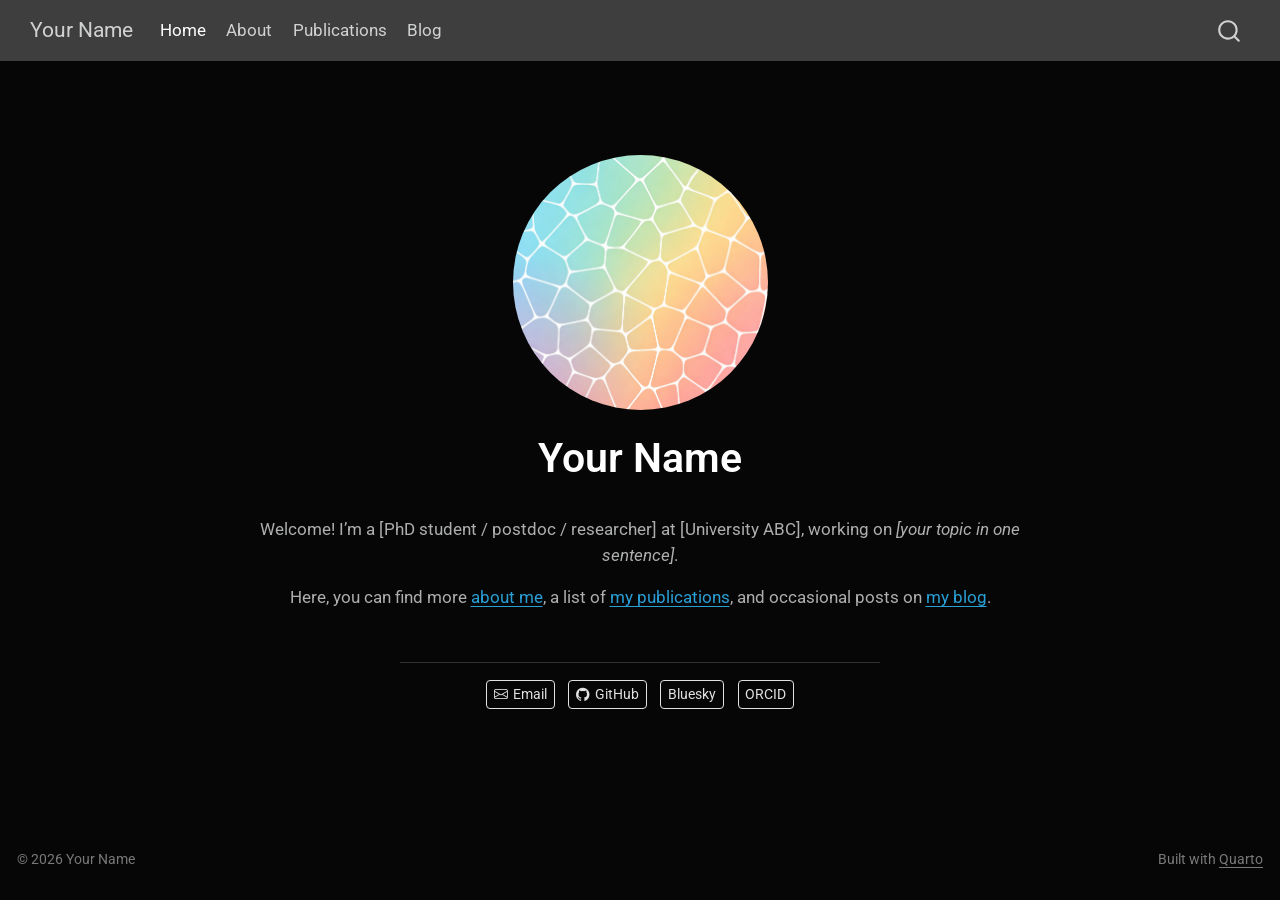
<file: docs/index.html>
<!DOCTYPE html>
<html xmlns="http://www.w3.org/1999/xhtml" lang="en" xml:lang="en"><head>

<meta charset="utf-8">
<meta name="generator" content="quarto-1.7.29">

<meta name="viewport" content="width=device-width, initial-scale=1.0, user-scalable=yes">


<title>Your Name</title>
<style>
code{white-space: pre-wrap;}
span.smallcaps{font-variant: small-caps;}
div.columns{display: flex; gap: min(4vw, 1.5em);}
div.column{flex: auto; overflow-x: auto;}
div.hanging-indent{margin-left: 1.5em; text-indent: -1.5em;}
ul.task-list{list-style: none;}
ul.task-list li input[type="checkbox"] {
  width: 0.8em;
  margin: 0 0.8em 0.2em -1em; /* quarto-specific, see https://github.com/quarto-dev/quarto-cli/issues/4556 */ 
  vertical-align: middle;
}
</style>


<script src="site_libs/quarto-nav/quarto-nav.js"></script>
<script src="site_libs/quarto-nav/headroom.min.js"></script>
<script src="site_libs/clipboard/clipboard.min.js"></script>
<script src="site_libs/quarto-search/autocomplete.umd.js"></script>
<script src="site_libs/quarto-search/fuse.min.js"></script>
<script src="site_libs/quarto-search/quarto-search.js"></script>
<meta name="quarto:offset" content="./">
<script src="site_libs/quarto-html/quarto.js" type="module"></script>
<script src="site_libs/quarto-html/tabsets/tabsets.js" type="module"></script>
<script src="site_libs/quarto-html/popper.min.js"></script>
<script src="site_libs/quarto-html/tippy.umd.min.js"></script>
<link href="site_libs/quarto-html/tippy.css" rel="stylesheet">
<link href="site_libs/quarto-html/quarto-syntax-highlighting-dark-748b535e376f14d4692bf2b2e5fd6380.css" rel="stylesheet" id="quarto-text-highlighting-styles">
<script src="site_libs/bootstrap/bootstrap.min.js"></script>
<link href="site_libs/bootstrap/bootstrap-icons.css" rel="stylesheet">
<link href="site_libs/bootstrap/bootstrap-bb7160830725afa8abeda692f2b24947.min.css" rel="stylesheet" append-hash="true" id="quarto-bootstrap" data-mode="dark">
<script id="quarto-search-options" type="application/json">{
  "location": "navbar",
  "copy-button": false,
  "collapse-after": 3,
  "panel-placement": "end",
  "type": "overlay",
  "limit": 50,
  "keyboard-shortcut": [
    "f",
    "/",
    "s"
  ],
  "show-item-context": false,
  "language": {
    "search-no-results-text": "No results",
    "search-matching-documents-text": "matching documents",
    "search-copy-link-title": "Copy link to search",
    "search-hide-matches-text": "Hide additional matches",
    "search-more-match-text": "more match in this document",
    "search-more-matches-text": "more matches in this document",
    "search-clear-button-title": "Clear",
    "search-text-placeholder": "",
    "search-detached-cancel-button-title": "Cancel",
    "search-submit-button-title": "Submit",
    "search-label": "Search"
  }
}</script>


<link rel="stylesheet" href="styles.css">
</head>

<body class="nav-fixed fullcontent quarto-light">

<div id="quarto-search-results"></div>
  <header id="quarto-header" class="headroom fixed-top">
    <nav class="navbar navbar-expand-lg " data-bs-theme="dark">
      <div class="navbar-container container-fluid">
      <div class="navbar-brand-container mx-auto">
    <a class="navbar-brand" href="./index.html">
    <span class="navbar-title">Your Name</span>
    </a>
  </div>
            <div id="quarto-search" class="" title="Search"></div>
          <button class="navbar-toggler" type="button" data-bs-toggle="collapse" data-bs-target="#navbarCollapse" aria-controls="navbarCollapse" role="menu" aria-expanded="false" aria-label="Toggle navigation" onclick="if (window.quartoToggleHeadroom) { window.quartoToggleHeadroom(); }">
  <span class="navbar-toggler-icon"></span>
</button>
          <div class="collapse navbar-collapse" id="navbarCollapse">
            <ul class="navbar-nav navbar-nav-scroll me-auto">
  <li class="nav-item">
    <a class="nav-link active" href="./index.html" aria-current="page"> 
<span class="menu-text">Home</span></a>
  </li>  
  <li class="nav-item">
    <a class="nav-link" href="./about.html"> 
<span class="menu-text">About</span></a>
  </li>  
  <li class="nav-item">
    <a class="nav-link" href="./publications.html"> 
<span class="menu-text">Publications</span></a>
  </li>  
  <li class="nav-item">
    <a class="nav-link" href="./blog.html"> 
<span class="menu-text">Blog</span></a>
  </li>  
</ul>
          </div> <!-- /navcollapse -->
            <div class="quarto-navbar-tools">
</div>
      </div> <!-- /container-fluid -->
    </nav>
</header>
<!-- content -->
<div id="quarto-content" class="quarto-container page-columns page-rows-contents page-layout-article page-navbar">
<!-- sidebar -->
<!-- margin-sidebar -->
    
<!-- main -->
<div class="quarto-about-jolla">
  <img src="profile.png" class="about-image
  round " style="height: 15em; width: 15em;">
 <header id="title-block-header" class="quarto-title-block default">
<div class="quarto-title">
<h1 class="title">Your Name</h1>
</div>
<div class="quarto-title-meta">
  </div>
</header><main class="content" id="quarto-document-content">
<p>Welcome! I’m a [PhD student / postdoc / researcher] at [University ABC], working on <em>[your topic in one sentence]</em>.</p>
<p>Here, you can find more <a href="./about.html">about me</a>, a list of <a href="./publications.html">my publications</a>, and occasional posts on <a href="./blog.html">my blog</a>.</p>


</main> 
  <hr class="about-sep">
   <div class="about-links">
  <a href="mailto:you@example.com" class="about-link" rel="" target="">
    <i class="bi bi-envelope"></i>
     <span class="about-link-text">Email</span>
  </a>
  <a href="https://github.com/yourhandle" class="about-link" rel="" target="">
    <i class="bi bi-github"></i>
     <span class="about-link-text">GitHub</span>
  </a>
  <a href="https://bsky.app/yourhandle" class="about-link" rel="" target="">
     <span class="about-link-text">Bluesky</span>
  </a>
  <a href="https://orcid.org/0000-0000-0000-0000" class="about-link" rel="" target="">
     <span class="about-link-text">ORCID</span>
  </a>
</div>
</div>
 <!-- /main -->
<script id="quarto-html-after-body" type="application/javascript">
  window.document.addEventListener("DOMContentLoaded", function (event) {
    const isCodeAnnotation = (el) => {
      for (const clz of el.classList) {
        if (clz.startsWith('code-annotation-')) {                     
          return true;
        }
      }
      return false;
    }
    const onCopySuccess = function(e) {
      // button target
      const button = e.trigger;
      // don't keep focus
      button.blur();
      // flash "checked"
      button.classList.add('code-copy-button-checked');
      var currentTitle = button.getAttribute("title");
      button.setAttribute("title", "Copied!");
      let tooltip;
      if (window.bootstrap) {
        button.setAttribute("data-bs-toggle", "tooltip");
        button.setAttribute("data-bs-placement", "left");
        button.setAttribute("data-bs-title", "Copied!");
        tooltip = new bootstrap.Tooltip(button, 
          { trigger: "manual", 
            customClass: "code-copy-button-tooltip",
            offset: [0, -8]});
        tooltip.show();    
      }
      setTimeout(function() {
        if (tooltip) {
          tooltip.hide();
          button.removeAttribute("data-bs-title");
          button.removeAttribute("data-bs-toggle");
          button.removeAttribute("data-bs-placement");
        }
        button.setAttribute("title", currentTitle);
        button.classList.remove('code-copy-button-checked');
      }, 1000);
      // clear code selection
      e.clearSelection();
    }
    const getTextToCopy = function(trigger) {
        const codeEl = trigger.previousElementSibling.cloneNode(true);
        for (const childEl of codeEl.children) {
          if (isCodeAnnotation(childEl)) {
            childEl.remove();
          }
        }
        return codeEl.innerText;
    }
    const clipboard = new window.ClipboardJS('.code-copy-button:not([data-in-quarto-modal])', {
      text: getTextToCopy
    });
    clipboard.on('success', onCopySuccess);
    if (window.document.getElementById('quarto-embedded-source-code-modal')) {
      const clipboardModal = new window.ClipboardJS('.code-copy-button[data-in-quarto-modal]', {
        text: getTextToCopy,
        container: window.document.getElementById('quarto-embedded-source-code-modal')
      });
      clipboardModal.on('success', onCopySuccess);
    }
      var localhostRegex = new RegExp(/^(?:http|https):\/\/localhost\:?[0-9]*\//);
      var mailtoRegex = new RegExp(/^mailto:/);
        var filterRegex = new RegExp('/' + window.location.host + '/');
      var isInternal = (href) => {
          return filterRegex.test(href) || localhostRegex.test(href) || mailtoRegex.test(href);
      }
      // Inspect non-navigation links and adorn them if external
     var links = window.document.querySelectorAll('a[href]:not(.nav-link):not(.navbar-brand):not(.toc-action):not(.sidebar-link):not(.sidebar-item-toggle):not(.pagination-link):not(.no-external):not([aria-hidden]):not(.dropdown-item):not(.quarto-navigation-tool):not(.about-link)');
      for (var i=0; i<links.length; i++) {
        const link = links[i];
        if (!isInternal(link.href)) {
          // undo the damage that might have been done by quarto-nav.js in the case of
          // links that we want to consider external
          if (link.dataset.originalHref !== undefined) {
            link.href = link.dataset.originalHref;
          }
        }
      }
    function tippyHover(el, contentFn, onTriggerFn, onUntriggerFn) {
      const config = {
        allowHTML: true,
        maxWidth: 500,
        delay: 100,
        arrow: false,
        appendTo: function(el) {
            return el.parentElement;
        },
        interactive: true,
        interactiveBorder: 10,
        theme: 'quarto',
        placement: 'bottom-start',
      };
      if (contentFn) {
        config.content = contentFn;
      }
      if (onTriggerFn) {
        config.onTrigger = onTriggerFn;
      }
      if (onUntriggerFn) {
        config.onUntrigger = onUntriggerFn;
      }
      window.tippy(el, config); 
    }
    const noterefs = window.document.querySelectorAll('a[role="doc-noteref"]');
    for (var i=0; i<noterefs.length; i++) {
      const ref = noterefs[i];
      tippyHover(ref, function() {
        // use id or data attribute instead here
        let href = ref.getAttribute('data-footnote-href') || ref.getAttribute('href');
        try { href = new URL(href).hash; } catch {}
        const id = href.replace(/^#\/?/, "");
        const note = window.document.getElementById(id);
        if (note) {
          return note.innerHTML;
        } else {
          return "";
        }
      });
    }
    const xrefs = window.document.querySelectorAll('a.quarto-xref');
    const processXRef = (id, note) => {
      // Strip column container classes
      const stripColumnClz = (el) => {
        el.classList.remove("page-full", "page-columns");
        if (el.children) {
          for (const child of el.children) {
            stripColumnClz(child);
          }
        }
      }
      stripColumnClz(note)
      if (id === null || id.startsWith('sec-')) {
        // Special case sections, only their first couple elements
        const container = document.createElement("div");
        if (note.children && note.children.length > 2) {
          container.appendChild(note.children[0].cloneNode(true));
          for (let i = 1; i < note.children.length; i++) {
            const child = note.children[i];
            if (child.tagName === "P" && child.innerText === "") {
              continue;
            } else {
              container.appendChild(child.cloneNode(true));
              break;
            }
          }
          if (window.Quarto?.typesetMath) {
            window.Quarto.typesetMath(container);
          }
          return container.innerHTML
        } else {
          if (window.Quarto?.typesetMath) {
            window.Quarto.typesetMath(note);
          }
          return note.innerHTML;
        }
      } else {
        // Remove any anchor links if they are present
        const anchorLink = note.querySelector('a.anchorjs-link');
        if (anchorLink) {
          anchorLink.remove();
        }
        if (window.Quarto?.typesetMath) {
          window.Quarto.typesetMath(note);
        }
        if (note.classList.contains("callout")) {
          return note.outerHTML;
        } else {
          return note.innerHTML;
        }
      }
    }
    for (var i=0; i<xrefs.length; i++) {
      const xref = xrefs[i];
      tippyHover(xref, undefined, function(instance) {
        instance.disable();
        let url = xref.getAttribute('href');
        let hash = undefined; 
        if (url.startsWith('#')) {
          hash = url;
        } else {
          try { hash = new URL(url).hash; } catch {}
        }
        if (hash) {
          const id = hash.replace(/^#\/?/, "");
          const note = window.document.getElementById(id);
          if (note !== null) {
            try {
              const html = processXRef(id, note.cloneNode(true));
              instance.setContent(html);
            } finally {
              instance.enable();
              instance.show();
            }
          } else {
            // See if we can fetch this
            fetch(url.split('#')[0])
            .then(res => res.text())
            .then(html => {
              const parser = new DOMParser();
              const htmlDoc = parser.parseFromString(html, "text/html");
              const note = htmlDoc.getElementById(id);
              if (note !== null) {
                const html = processXRef(id, note);
                instance.setContent(html);
              } 
            }).finally(() => {
              instance.enable();
              instance.show();
            });
          }
        } else {
          // See if we can fetch a full url (with no hash to target)
          // This is a special case and we should probably do some content thinning / targeting
          fetch(url)
          .then(res => res.text())
          .then(html => {
            const parser = new DOMParser();
            const htmlDoc = parser.parseFromString(html, "text/html");
            const note = htmlDoc.querySelector('main.content');
            if (note !== null) {
              // This should only happen for chapter cross references
              // (since there is no id in the URL)
              // remove the first header
              if (note.children.length > 0 && note.children[0].tagName === "HEADER") {
                note.children[0].remove();
              }
              const html = processXRef(null, note);
              instance.setContent(html);
            } 
          }).finally(() => {
            instance.enable();
            instance.show();
          });
        }
      }, function(instance) {
      });
    }
        let selectedAnnoteEl;
        const selectorForAnnotation = ( cell, annotation) => {
          let cellAttr = 'data-code-cell="' + cell + '"';
          let lineAttr = 'data-code-annotation="' +  annotation + '"';
          const selector = 'span[' + cellAttr + '][' + lineAttr + ']';
          return selector;
        }
        const selectCodeLines = (annoteEl) => {
          const doc = window.document;
          const targetCell = annoteEl.getAttribute("data-target-cell");
          const targetAnnotation = annoteEl.getAttribute("data-target-annotation");
          const annoteSpan = window.document.querySelector(selectorForAnnotation(targetCell, targetAnnotation));
          const lines = annoteSpan.getAttribute("data-code-lines").split(",");
          const lineIds = lines.map((line) => {
            return targetCell + "-" + line;
          })
          let top = null;
          let height = null;
          let parent = null;
          if (lineIds.length > 0) {
              //compute the position of the single el (top and bottom and make a div)
              const el = window.document.getElementById(lineIds[0]);
              top = el.offsetTop;
              height = el.offsetHeight;
              parent = el.parentElement.parentElement;
            if (lineIds.length > 1) {
              const lastEl = window.document.getElementById(lineIds[lineIds.length - 1]);
              const bottom = lastEl.offsetTop + lastEl.offsetHeight;
              height = bottom - top;
            }
            if (top !== null && height !== null && parent !== null) {
              // cook up a div (if necessary) and position it 
              let div = window.document.getElementById("code-annotation-line-highlight");
              if (div === null) {
                div = window.document.createElement("div");
                div.setAttribute("id", "code-annotation-line-highlight");
                div.style.position = 'absolute';
                parent.appendChild(div);
              }
              div.style.top = top - 2 + "px";
              div.style.height = height + 4 + "px";
              div.style.left = 0;
              let gutterDiv = window.document.getElementById("code-annotation-line-highlight-gutter");
              if (gutterDiv === null) {
                gutterDiv = window.document.createElement("div");
                gutterDiv.setAttribute("id", "code-annotation-line-highlight-gutter");
                gutterDiv.style.position = 'absolute';
                const codeCell = window.document.getElementById(targetCell);
                const gutter = codeCell.querySelector('.code-annotation-gutter');
                gutter.appendChild(gutterDiv);
              }
              gutterDiv.style.top = top - 2 + "px";
              gutterDiv.style.height = height + 4 + "px";
            }
            selectedAnnoteEl = annoteEl;
          }
        };
        const unselectCodeLines = () => {
          const elementsIds = ["code-annotation-line-highlight", "code-annotation-line-highlight-gutter"];
          elementsIds.forEach((elId) => {
            const div = window.document.getElementById(elId);
            if (div) {
              div.remove();
            }
          });
          selectedAnnoteEl = undefined;
        };
          // Handle positioning of the toggle
      window.addEventListener(
        "resize",
        throttle(() => {
          elRect = undefined;
          if (selectedAnnoteEl) {
            selectCodeLines(selectedAnnoteEl);
          }
        }, 10)
      );
      function throttle(fn, ms) {
      let throttle = false;
      let timer;
        return (...args) => {
          if(!throttle) { // first call gets through
              fn.apply(this, args);
              throttle = true;
          } else { // all the others get throttled
              if(timer) clearTimeout(timer); // cancel #2
              timer = setTimeout(() => {
                fn.apply(this, args);
                timer = throttle = false;
              }, ms);
          }
        };
      }
        // Attach click handler to the DT
        const annoteDls = window.document.querySelectorAll('dt[data-target-cell]');
        for (const annoteDlNode of annoteDls) {
          annoteDlNode.addEventListener('click', (event) => {
            const clickedEl = event.target;
            if (clickedEl !== selectedAnnoteEl) {
              unselectCodeLines();
              const activeEl = window.document.querySelector('dt[data-target-cell].code-annotation-active');
              if (activeEl) {
                activeEl.classList.remove('code-annotation-active');
              }
              selectCodeLines(clickedEl);
              clickedEl.classList.add('code-annotation-active');
            } else {
              // Unselect the line
              unselectCodeLines();
              clickedEl.classList.remove('code-annotation-active');
            }
          });
        }
    const findCites = (el) => {
      const parentEl = el.parentElement;
      if (parentEl) {
        const cites = parentEl.dataset.cites;
        if (cites) {
          return {
            el,
            cites: cites.split(' ')
          };
        } else {
          return findCites(el.parentElement)
        }
      } else {
        return undefined;
      }
    };
    var bibliorefs = window.document.querySelectorAll('a[role="doc-biblioref"]');
    for (var i=0; i<bibliorefs.length; i++) {
      const ref = bibliorefs[i];
      const citeInfo = findCites(ref);
      if (citeInfo) {
        tippyHover(citeInfo.el, function() {
          var popup = window.document.createElement('div');
          citeInfo.cites.forEach(function(cite) {
            var citeDiv = window.document.createElement('div');
            citeDiv.classList.add('hanging-indent');
            citeDiv.classList.add('csl-entry');
            var biblioDiv = window.document.getElementById('ref-' + cite);
            if (biblioDiv) {
              citeDiv.innerHTML = biblioDiv.innerHTML;
            }
            popup.appendChild(citeDiv);
          });
          return popup.innerHTML;
        });
      }
    }
  });
  </script>
</div> <!-- /content -->
<footer class="footer">
  <div class="nav-footer">
    <div class="nav-footer-left">
<p>© 2026 Your Name</p>
</div>   
    <div class="nav-footer-center">
      &nbsp;
    </div>
    <div class="nav-footer-right">
<p>Built with <a href="https://quarto.org">Quarto</a></p>
</div>
  </div>
</footer>




</body></html>
</file>
<file: docs/site_libs/quarto-html/tippy.css>
.tippy-box[data-animation=fade][data-state=hidden]{opacity:0}[data-tippy-root]{max-width:calc(100vw - 10px)}.tippy-box{position:relative;background-color:#333;color:#fff;border-radius:4px;font-size:14px;line-height:1.4;white-space:normal;outline:0;transition-property:transform,visibility,opacity}.tippy-box[data-placement^=top]>.tippy-arrow{bottom:0}.tippy-box[data-placement^=top]>.tippy-arrow:before{bottom:-7px;left:0;border-width:8px 8px 0;border-top-color:initial;transform-origin:center top}.tippy-box[data-placement^=bottom]>.tippy-arrow{top:0}.tippy-box[data-placement^=bottom]>.tippy-arrow:before{top:-7px;left:0;border-width:0 8px 8px;border-bottom-color:initial;transform-origin:center bottom}.tippy-box[data-placement^=left]>.tippy-arrow{right:0}.tippy-box[data-placement^=left]>.tippy-arrow:before{border-width:8px 0 8px 8px;border-left-color:initial;right:-7px;transform-origin:center left}.tippy-box[data-placement^=right]>.tippy-arrow{left:0}.tippy-box[data-placement^=right]>.tippy-arrow:before{left:-7px;border-width:8px 8px 8px 0;border-right-color:initial;transform-origin:center right}.tippy-box[data-inertia][data-state=visible]{transition-timing-function:cubic-bezier(.54,1.5,.38,1.11)}.tippy-arrow{width:16px;height:16px;color:#333}.tippy-arrow:before{content:"";position:absolute;border-color:transparent;border-style:solid}.tippy-content{position:relative;padding:5px 9px;z-index:1}
</file>
<file: docs/site_libs/quarto-html/quarto-syntax-highlighting-dark-748b535e376f14d4692bf2b2e5fd6380.css>
/* quarto syntax highlight colors */
:root {
  --quarto-hl-al-color: #f07178;
  --quarto-hl-an-color: #d4d0ab;
  --quarto-hl-at-color: #00e0e0;
  --quarto-hl-bn-color: #d4d0ab;
  --quarto-hl-bu-color: #abe338;
  --quarto-hl-ch-color: #abe338;
  --quarto-hl-co-color: #f8f8f2;
  --quarto-hl-cv-color: #ffd700;
  --quarto-hl-cn-color: #ffd700;
  --quarto-hl-cf-color: #ffa07a;
  --quarto-hl-dt-color: #ffa07a;
  --quarto-hl-dv-color: #d4d0ab;
  --quarto-hl-do-color: #f8f8f2;
  --quarto-hl-er-color: #f07178;
  --quarto-hl-ex-color: #00e0e0;
  --quarto-hl-fl-color: #d4d0ab;
  --quarto-hl-fu-color: #ffa07a;
  --quarto-hl-im-color: #abe338;
  --quarto-hl-in-color: #d4d0ab;
  --quarto-hl-kw-color: #ffa07a;
  --quarto-hl-op-color: #ffa07a;
  --quarto-hl-ot-color: #00e0e0;
  --quarto-hl-pp-color: #dcc6e0;
  --quarto-hl-re-color: #00e0e0;
  --quarto-hl-sc-color: #abe338;
  --quarto-hl-ss-color: #abe338;
  --quarto-hl-st-color: #abe338;
  --quarto-hl-va-color: #00e0e0;
  --quarto-hl-vs-color: #abe338;
  --quarto-hl-wa-color: #dcc6e0;
}

/* other quarto variables */
:root {
  --quarto-font-monospace: SFMono-Regular, Menlo, Monaco, Consolas, "Liberation Mono", "Courier New", monospace;
}

/* syntax highlight based on Pandoc's rules */
pre > code.sourceCode > span {
  color: #f8f8f2;
}

code.sourceCode > span {
  color: #f8f8f2;
}

div.sourceCode,
div.sourceCode pre.sourceCode {
  color: #f8f8f2;
}

/* Normal */
code span {
  color: #f8f8f2;
}

/* Alert */
code span.al {
  color: #f07178;
}

/* Annotation */
code span.an {
  color: #d4d0ab;
}

/* Attribute */
code span.at {
  color: #00e0e0;
}

/* BaseN */
code span.bn {
  color: #d4d0ab;
}

/* BuiltIn */
code span.bu {
  color: #abe338;
}

/* ControlFlow */
code span.cf {
  font-weight: bold;
  color: #ffa07a;
}

/* Char */
code span.ch {
  color: #abe338;
}

/* Constant */
code span.cn {
  color: #ffd700;
}

/* Comment */
code span.co {
  font-style: italic;
  color: #f8f8f2;
}

/* CommentVar */
code span.cv {
  color: #ffd700;
}

/* Documentation */
code span.do {
  color: #f8f8f2;
}

/* DataType */
code span.dt {
  color: #ffa07a;
}

/* DecVal */
code span.dv {
  color: #d4d0ab;
}

/* Error */
code span.er {
  color: #f07178;
  text-decoration: underline;
}

/* Extension */
code span.ex {
  font-weight: bold;
  color: #00e0e0;
}

/* Float */
code span.fl {
  color: #d4d0ab;
}

/* Function */
code span.fu {
  color: #ffa07a;
}

/* Import */
code span.im {
  color: #abe338;
}

/* Information */
code span.in {
  color: #d4d0ab;
}

/* Keyword */
code span.kw {
  font-weight: bold;
  color: #ffa07a;
}

/* Operator */
code span.op {
  color: #ffa07a;
}

/* Other */
code span.ot {
  color: #00e0e0;
}

/* Preprocessor */
code span.pp {
  color: #dcc6e0;
}

/* RegionMarker */
code span.re {
  background-color: #f8f8f2;
  color: #00e0e0;
}

/* SpecialChar */
code span.sc {
  color: #abe338;
}

/* SpecialString */
code span.ss {
  color: #abe338;
}

/* String */
code span.st {
  color: #abe338;
}

/* Variable */
code span.va {
  color: #00e0e0;
}

/* VerbatimString */
code span.vs {
  color: #abe338;
}

/* Warning */
code span.wa {
  color: #dcc6e0;
}

.prevent-inlining {
  content: "</";
}

/*# sourceMappingURL=a169f92a7619bb7359e95dffce117b32.css.map */
</file>
<file: docs/styles.css>
/* Small tweaks to the cosmo theme.
   Add your own rules here — anything you write will override the theme. */

/* Make the main title on each page a bit larger */
h1.title {
  font-size: 2.4rem;
}
</file>
